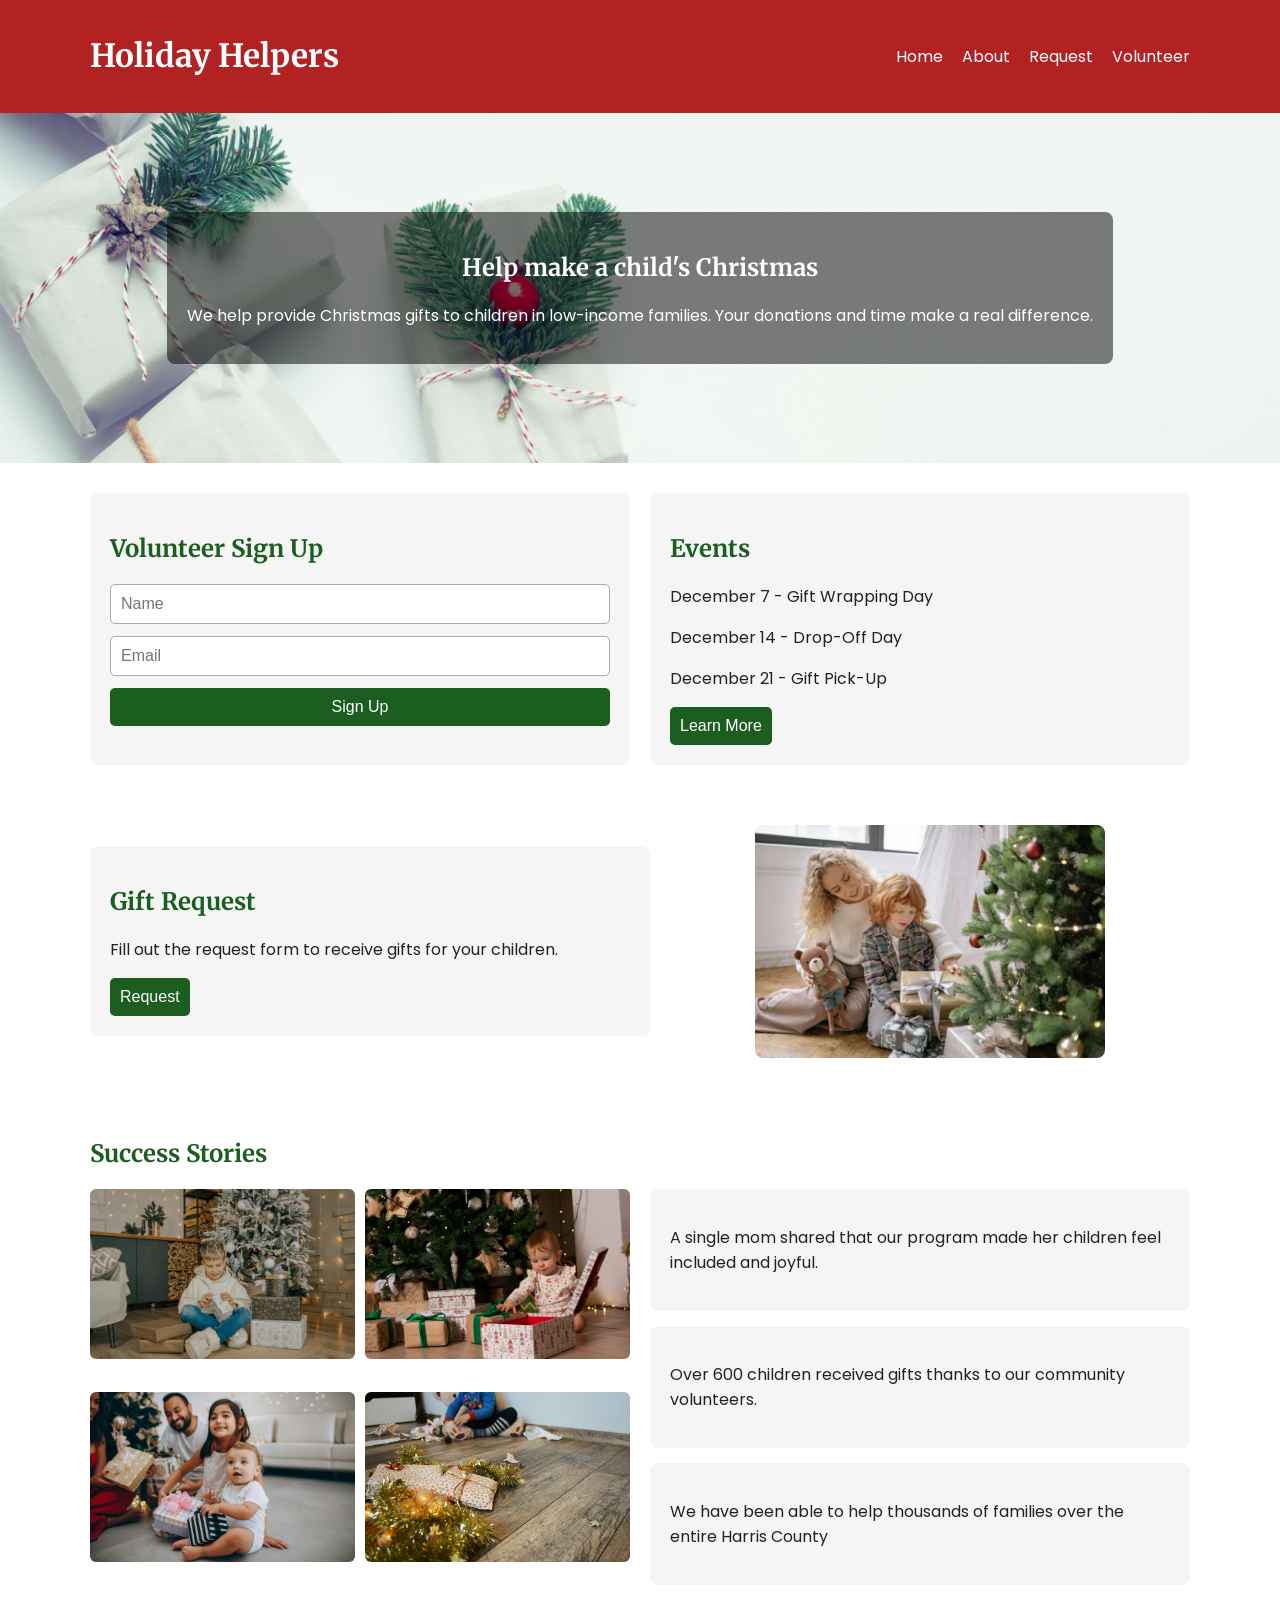
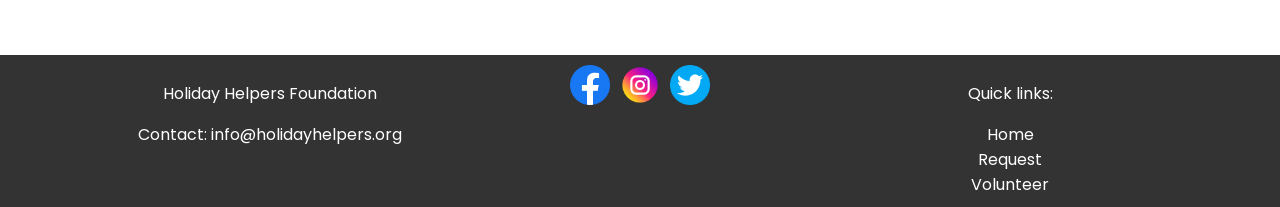
<file: index.html>
<!DOCTYPE html>
<html lang="en">
<head>
    <meta charset="UTF-8">
    <meta name="viewport" content="width=device-width, initial-scale=1.0">
    <title>Holiday Helpers Foundation</title>
    <link rel="preconnect" href="https://fonts.googleapis.com">
    <link rel="preconnect" href="https://fonts.gstatic.com" crossorigin>
    <link href="https://fonts.googleapis.com/css2?family=Merriweather:wght@400;700&family=Poppins:wght@300;400;500&display=swap" rel="stylesheet">
    <link rel="stylesheet" href="styles.css">
</head>
<body>
<header>
    <div class="container">
        <h1>Holiday Helpers</h1>
        <nav>
            <a href="index.html">Home</a>
            <a href="about.html">About</a>
            <a href="request.html">Request</a>
            <a href="volunteer.html">Volunteer</a>
        </nav>
    </div>
</header>
<main>
    <section class="hero">
        <div class="hero-text">
            <h2>Help make a child's Christmas</h2>
            <p>We help provide Christmas gifts to children in low-income families. Your donations and time make a real difference.</p>
        </div>
    </section>
    <section>
        <div class="container two-column">
            <div class="left-col card">
                <h2>Volunteer Sign Up</h2>
                <form action="#">
                    <input type="text" placeholder="Name" required>
                    <input type="email" placeholder="Email" required>
                    <button type="submit">Sign Up</button>
                </form>
            </div>
            <div class="right-col card" id="events">
                <h2>Events</h2>
                <p>December 7 - Gift Wrapping Day</p>
                <p>December 14 - Drop-Off Day</p>
                <p>December 21 - Gift Pick-Up</p>
                <button>Learn More</button>
            </div>
        </div>
    </section>
    <section id="gift-request">
        <div class="container two-column">
            <div class="left-col card">
                <h2>Gift Request</h2>
                <p>Fill out the request form to receive gifts for your children.</p>
                <button onclick="window.location='request.html'">Request</button>
            </div>
            <div class="right-col">
                <img src="imgs/presentsundertree.jpg" alt="Mom and son opening christmas presents under the tree">
            </div>
        </div>
    </section>
    <section>
        <div class="container">
            <h2>Success Stories</h2>
            <div class="two-column">
                <div class="left-col grid-photos">
                    <img src="imgs/kidopeninggifts1.jpg" alt="kid opening presents">
                    <img src="imgs/kidopeninggifts2.jpg" alt="kid opening presents">
                    <img src="imgs/kidopeninggifts3.jpg" alt="kid opening presents">
                    <img src="imgs/kidopeninggifts4.jpg" alt="kid opening presents">
                </div>
                <div class="right-col success-text">
                    <div class="card">
                        <p>A single mom shared that our program made her children feel included and joyful.</p>
                    </div>
                    <div class="card">
                        <p>Over 600 children received gifts thanks to our community volunteers.</p>
                    </div>
                    <div class="card">
                        <p>We have been able to help thousands of families over the entire Harris County</p>
                    </div>
                </div>
            </div>
        </div>
    </section>
</main>
<footer>
    <div class="container footer-sections">
        <div class="footer-contact">
            <p>Holiday Helpers Foundation</p>
            <p>Contact: info@holidayhelpers.org</p>
        </div>
        <div class="social-section">
            <img src="imgs/facebook.png" alt="Facebook">
            <img src="imgs/instagram.png" alt="Instagram">
            <img src="imgs/twitter.png" alt="Twitter">
        </div>
        <div class="footer-links">
            <p>Quick links:</p>
            <a href="index.html">Home</a><br>
            <a href="request.html">Request</a><br>
            <a href="volunteer.html">Volunteer</a><br>
        </div>
    </div>
</footer>
</body>
</html>
</file>
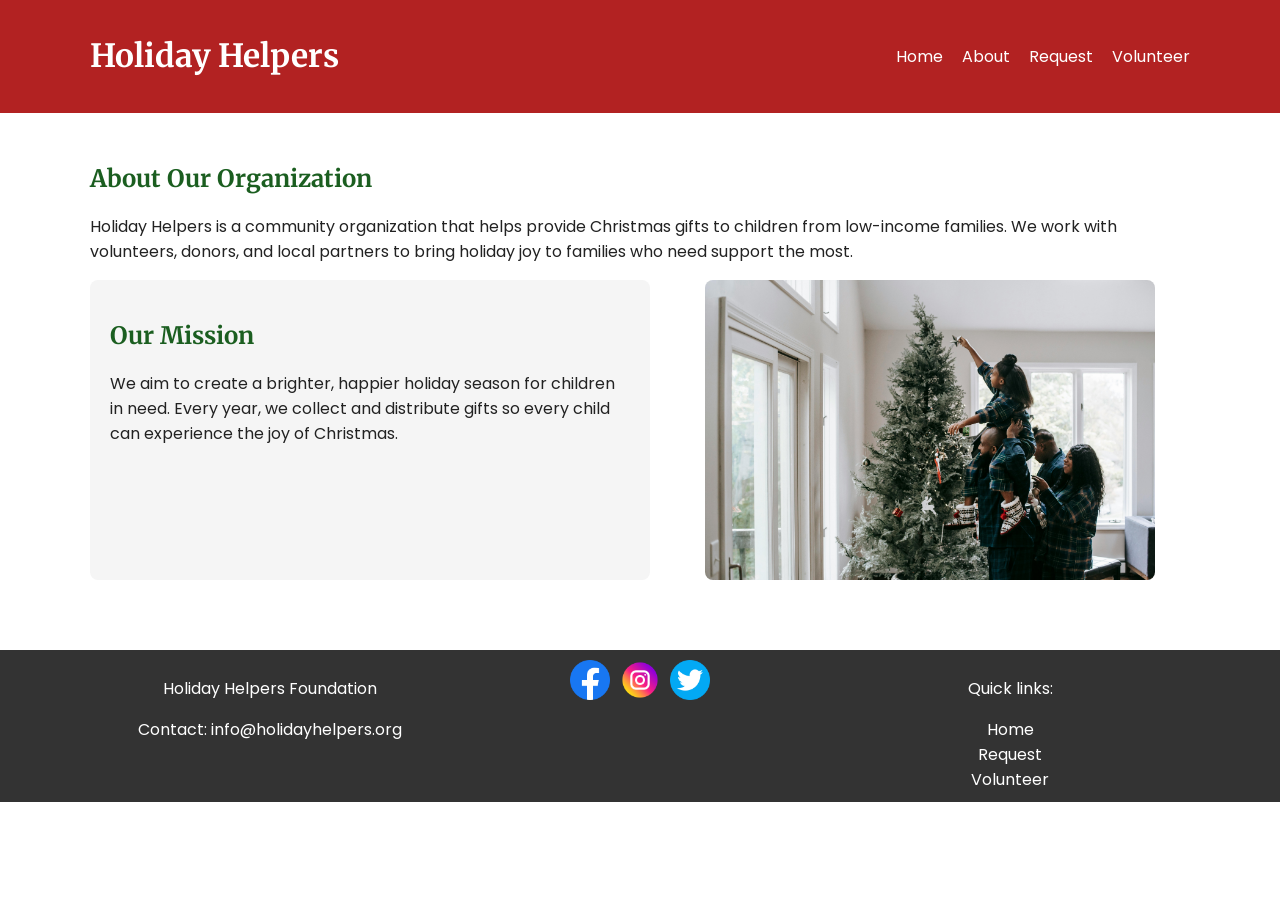
<file: about.html>
<!DOCTYPE html>
<html lang="en">
<head>
    <meta charset="UTF-8">
    <meta name="viewport" content="width=device-width, initial-scale=1.0">
    <title>About | Holiday Helpers</title>
    <link rel="preconnect" href="https://fonts.googleapis.com">
    <link rel="preconnect" href="https://fonts.gstatic.com" crossorigin>
    <link href="https://fonts.googleapis.com/css2?family=Merriweather:wght@400;700&family=Poppins:wght@300;400;500&display=swap" rel="stylesheet">
    <link rel="stylesheet" href="styles.css">
</head>
<body>
<header>
    <div class="container">
        <h1>Holiday Helpers</h1>
        <nav>
            <a href="index.html">Home</a>
            <a href="about.html">About</a>
            <a href="request.html">Request</a>
            <a href="volunteer.html">Volunteer</a>
        </nav>
    </div>
</header>
<main>
    <section>
        <div class="container">
            <h2>About Our Organization</h2>
            <p>Holiday Helpers is a community organization that helps provide Christmas gifts to children from low-income families. We work with volunteers, donors, and local partners to bring holiday joy to families who need support the most.</p>
            <div class="two-column">
                <div class="left-col card">
                    <h2>Our Mission</h2>
                    <p>We aim to create a brighter, happier holiday season for children in need. Every year, we collect and distribute gifts so every child can experience the joy of Christmas.</p>
                </div>
                <div class="right-col">
                    <img src="imgs/aboutimg.jpg" alt="Christmas presents under the tree">
                </div>
            </div>
        </div>
    </section>
</main>
<footer>
    <div class="container footer-sections">
        <div class="footer-contact">
            <p>Holiday Helpers Foundation</p>
            <p>Contact: info@holidayhelpers.org</p>
        </div>
        <div class="social-section">
            <img src="imgs/facebook.png" alt="Facebook">
            <img src="imgs/instagram.png" alt="Instagram">
            <img src="imgs/twitter.png" alt="Twitter">
        </div>
        <div class="footer-links">
            <p>Quick links:</p>
            <a href="index.html">Home</a><br>
            <a href="request.html">Request</a><br>
            <a href="volunteer.html">Volunteer</a><br>
        </div>
    </div>
</footer>
</body>
</html>
</file>
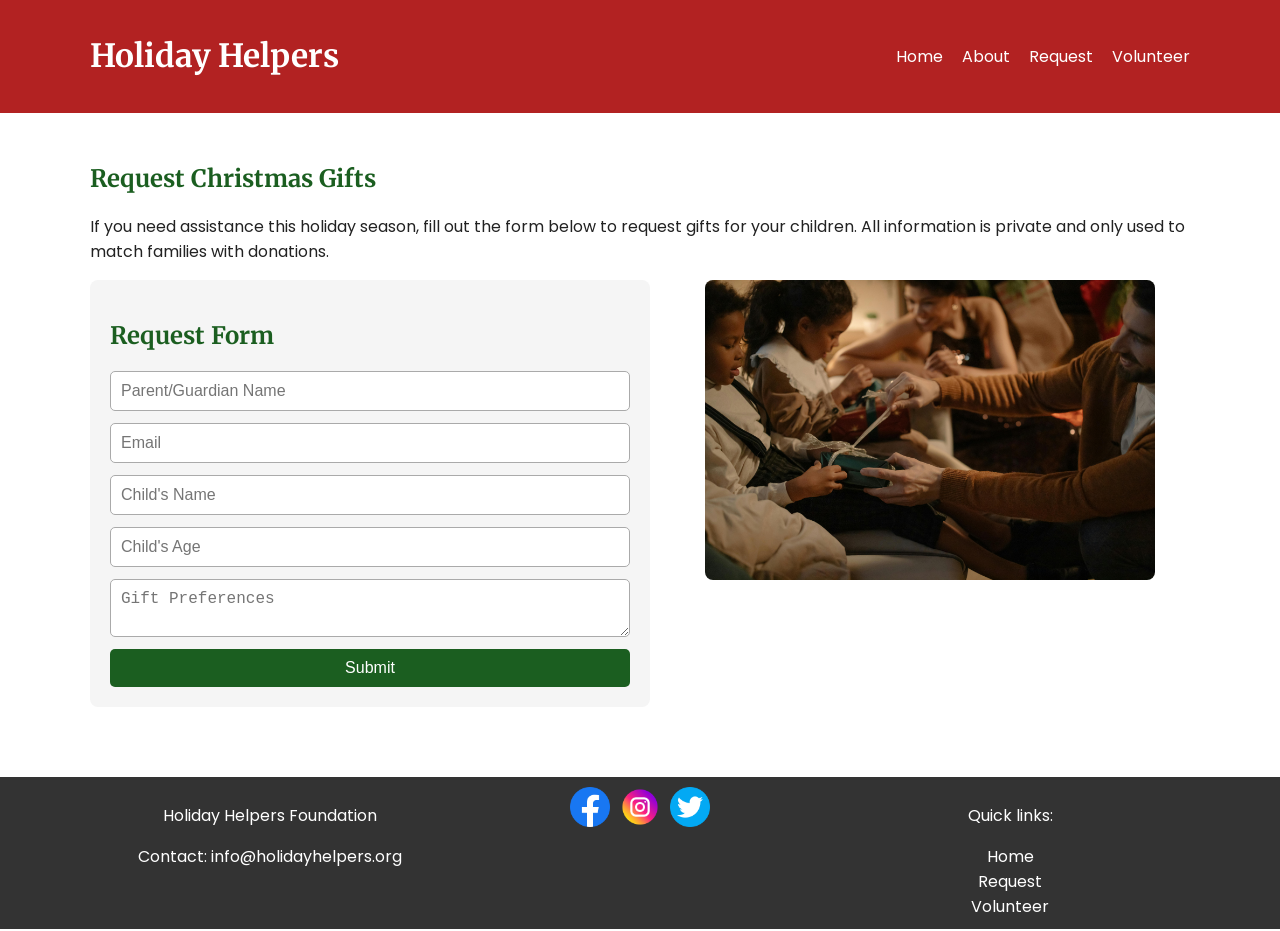
<file: request.html>
<!DOCTYPE html>
<html lang="en">
<head>
    <meta charset="UTF-8">
    <meta name="viewport" content="width=device-width, initial-scale=1.0">
    <title>Request a Gift | Holiday Helpers</title>
    <link rel="preconnect" href="https://fonts.googleapis.com">
    <link rel="preconnect" href="https://fonts.gstatic.com" crossorigin>
    <link href="https://fonts.googleapis.com/css2?family=Merriweather:wght@400;700&family=Poppins:wght@300;400;500&display=swap" rel="stylesheet">
    <link rel="stylesheet" href="styles.css">
</head>
<body>
<header>
    <div class="container">
        <h1>Holiday Helpers</h1>
        <nav>
            <a href="index.html">Home</a>
            <a href="about.html">About</a>
            <a href="request.html">Request</a>
            <a href="volunteer.html">Volunteer</a>
        </nav>
    </div>
</header>
<main>
    <section>
        <div class="container">
            <h2>Request Christmas Gifts</h2>
            <p>If you need assistance this holiday season, fill out the form below to request gifts for your children. All information is private and only used to match families with donations.</p>
            <div class="two-column">
                <div class="left-col card">
                    <h2>Request Form</h2>
                    <form action="#">
                        <input type="text" placeholder="Parent/Guardian Name" required>
                        <input type="email" placeholder="Email" required>
                        <input type="text" placeholder="Child's Name" required>
                        <input type="number" placeholder="Child's Age" required>
                        <textarea placeholder="Gift Preferences" required></textarea>
                        <button type="submit">Submit</button>
                    </form>
                </div>
                <div class="right-col">
                    <img src="imgs/requestimg.jpg" alt="Gifts under a Christmas tree">
                </div>
            </div>
        </div>
    </section>
</main>
<footer>
    <div class="container footer-sections">
        <div class="footer-contact">
            <p>Holiday Helpers Foundation</p>
            <p>Contact: info@holidayhelpers.org</p>
        </div>
        <div class="social-section">
            <img src="imgs/facebook.png" alt="Facebook">
            <img src="imgs/instagram.png" alt="Instagram">
            <img src="imgs/twitter.png" alt="Twitter">
        </div>
        <div class="footer-links">
            <p>Quick links:</p>
            <a href="index.html">Home</a><br>
            <a href="request.html">Request</a><br>
            <a href="volunteer.html">Volunteer</a><br>
        </div>
    </div>
</footer>
</body>
</html>
</file>
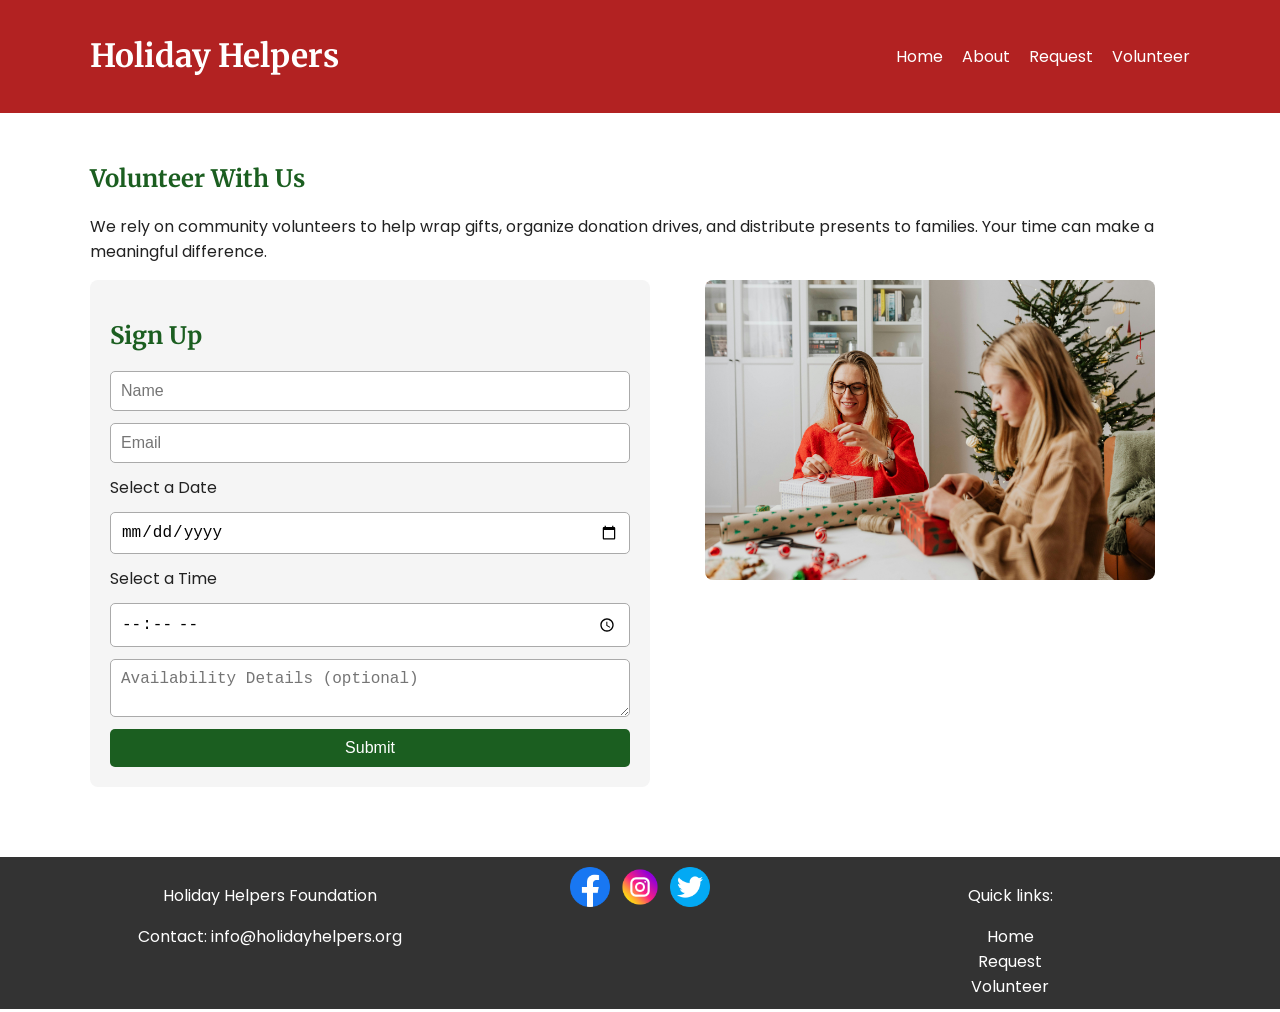
<file: volunteer.html>
<!DOCTYPE html>
<html lang="en">
<head>
    <meta charset="UTF-8">
    <meta name="viewport" content="width=device-width, initial-scale=1.0">
    <title>Volunteer | Holiday Helpers</title>
    <link rel="preconnect" href="https://fonts.googleapis.com">
    <link rel="preconnect" href="https://fonts.gstatic.com" crossorigin>
    <link href="https://fonts.googleapis.com/css2?family=Merriweather:wght@400;700&family=Poppins:wght@300;400;500&display=swap" rel="stylesheet">
    <link rel="stylesheet" href="styles.css">
</head>
<body>
<header>
    <div class="container">
        <h1>Holiday Helpers</h1>
        <nav>
            <a href="index.html">Home</a>
            <a href="about.html">About</a>
            <a href="request.html">Request</a>
            <a href="volunteer.html">Volunteer</a>
        </nav>
    </div>
</header>
<main>
    <section>
        <div class="container">
            <h2>Volunteer With Us</h2>
            <p>We rely on community volunteers to help wrap gifts, organize donation drives, and distribute presents to families. Your time can make a meaningful difference.</p>
            <div class="two-column">
                <div class="left-col card">
                    <h2>Sign Up</h2>
                    <form action="#">
                        <input type="text" placeholder="Name" required>
                        <input type="email" placeholder="Email" required>
                            <label>Select a Date</label>
                        <input type="date" required>
                            <label>Select a Time</label>
                        <input type="time" required>
                        <textarea placeholder="Availability Details (optional)"></textarea>
                        <button type="submit">Submit</button>
                    </form>
                </div>
                <div class="right-col">
                    <img src="imgs/volunteering.jpg" alt="child opening gifts">
                </div>
            </div>
        </div>
    </section>
</main>
<footer>
    <div class="container footer-sections">
        <div class="footer-contact">
            <p>Holiday Helpers Foundation</p>
            <p>Contact: info@holidayhelpers.org</p>
        </div>
        <div class="social-section">
            <img src="imgs/facebook.png" alt="Facebook">
            <img src="imgs/instagram.png" alt="Instagram">
            <img src="imgs/twitter.png" alt="Twitter">
        </div>
        <div class="footer-links">
            <p>Quick links:</p>
            <a href="index.html">Home</a><br>
            <a href="request.html">Request</a><br>
            <a href="volunteer.html">Volunteer</a><br>
        </div>
    </div>
</footer>
</body>
</html>
</file>
<file: styles.css>
body {
    margin: 0;
    font-family: 'Poppins', Arial, sans-serif;
    background-color: #fff;
    color: #222;
}

header {
    background-color: #b22222;
    padding: 15px 0;
    color: white;
}

header .container {
    width: 90%;
    max-width: 1100px;
    margin: auto;
    display: flex;
    justify-content: space-between;
    align-items: center;
}

nav a {
    text-decoration: none;
    color: white;
    margin-left: 15px;
    font-size: 1rem;
}

nav a:hover,
nav a:focus {
    text-decoration: underline;
}

.container {
    width: 90%;
    max-width: 1100px;
    margin: auto;
}

.hero {
    height: 320px;
    background-image: url("imgs/heropresents.jpg");
    background-size: cover;
    background-position: center;
    display: flex;
    align-items: center;
    justify-content: center;
    text-align: center;
    padding: 15px;
}

.hero-text {
    background: rgba(0, 0, 0, 0.5);
    padding: 20px;
    border-radius: 8px;
    color: white;
}

.hero-text h2 {
    font-family: 'Merriweather', serif;
    color: white;
}

h1 {
    font-family: 'Merriweather', serif;
    color: #fff;
}

h2 {
    font-family: 'Merriweather', serif;
    color: #1b5e20;
}

section {
    padding: 30px 0;
}

.two-column {
    display: flex;
    flex-wrap: wrap;
    gap: 20px;
    justify-content: center;
}

.left-col,
.right-col {
    flex: 1;
    min-width: 260px;
}

.card {
    background-color: #f5f5f5;
    padding: 20px;
    border-radius: 8px;
}

#gift-request .two-column {
    justify-content: center;
    align-items: center;
}

#gift-request img {
    max-width: 350px;
    height: auto;
    border-radius: 8px;
    display: block;
    margin: auto;
}

.grid-photos {
    display: grid;
    grid-template-columns: repeat(2, 1fr);
    gap: 10px;
} 

.grid-photos img {
    width: 100%;
    height: 170px;
    object-fit: cover;
    border-radius: 6px;
}

.success-text {
    display: flex;
    flex-direction: column;
    gap: 15px;
}

button {
    padding: 10px;
    font-size: 1rem;
    background-color: #1b5e20;
    color: white;
    border: none;
    border-radius: 5px;
    cursor: pointer;
}

button:hover,
button:focus {
    background-color: #144519;
}

form {
    display: flex;
    flex-direction: column;
    gap: 12px;
}

input,
textarea,
select {
    padding: 10px;
    font-size: 1rem;
    border-radius: 5px;
    border: 1px solid #aaa;
}

.right-col img {
    max-width: 450px;
    width: 100%;
    height: auto;
    border-radius: 8px;
    display: block;
    margin: auto;
}

footer {
    background-color: #333;
    color: white;
    padding: 10px 0;
    margin-top: 40px;
    text-align: center;
}

.social-section img {
    width: 40px;
    height: 40px;
}

.footer-sections {
    display: flex;
    justify-content: space-between;
    align-items: flex-start;
    gap: 10px;
    flex-wrap: wrap;
    text-align: center;
}

.footer-contact,
.footer-links {
    flex: 1;
    min-width: 200px;
}

.social-section {
    display: flex;
    gap: 10px;
    justify-content: center;
    flex: 1;
    min-width: 200px;
}

.footer-links a {
    color: #fff;
    text-decoration: none;
}

.footer-links a:hover {
    text-decoration: underline;
}

@media (max-width: 600px) {
    header .container {
    flex-direction: column;
    text-align: center;
}

nav a {
    display: block;
    margin: 8px 0;
}

.hero {
    height: 280px;
}

.two-column {
    flex-direction: column;
    text-align: center;
    }
}
</file>
